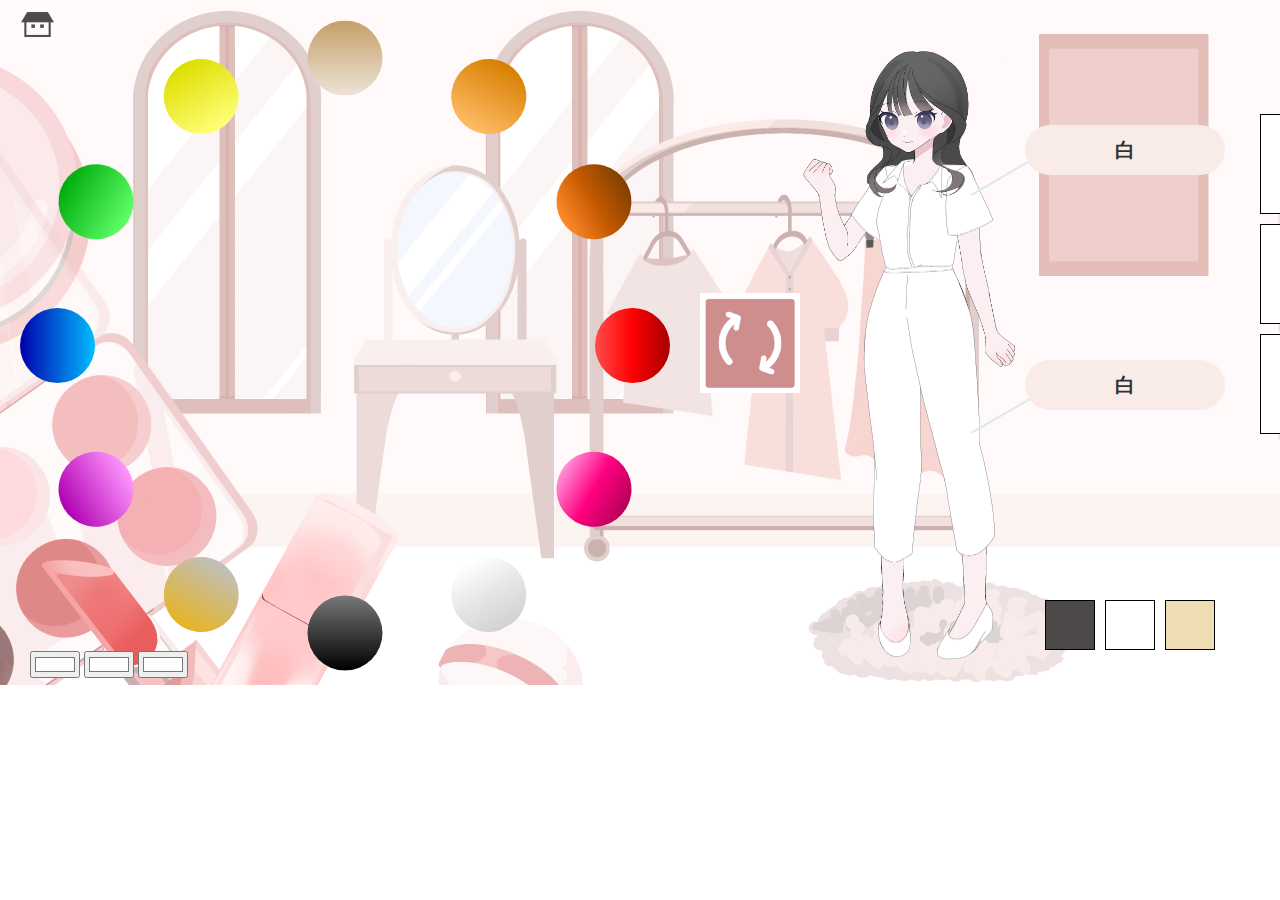
<file: casual.html>
<!DOCTYPE html>
<html lang="ja">
<head>
    <meta charset="UTF-8">
    <meta name="viewport" content="width=1500">
    <title>Fashion App</title>
    <link rel="stylesheet" href="./docs/css/style.css">
</head>
    <body>
        <div class="wrapper">
            <div class="container">
                <!-- パレット部分 -->
                <div class="circle-container">
                    <div class="hue-circle">
                        <div class="hue-dot red"><button class="color-1 color-circle"></button></div><!--赤-->
                        <div class="hue-dot brown"><button class="color-2 color-circle"></button></div><!--茶-->
                        <div class="hue-dot orange"><button class="color-3 color-circle"></button></div><!--オレンジ-->
                        <div class="hue-dot beige"><button class="color-4 color-circle"></button></div><!--ベージュ-->
                        <div class="hue-dot yellow"><button class="color-5 color-circle"></button></div><!--黄-->
                        <div class="hue-dot green"><button class="color-6 color-circle"></button></div><!--緑-->
                        <div class="hue-dot blue"><button class="color-7 color-circle"></button></div><!--青-->
                        <div class="hue-dot purple"><button class="color-8 color-circle"></button></div><!--紫-->
                        <div class="hue-dot other"><button class="color-9 color-circle"></button></div><!--その他-->
                        <div class="hue-dot black"><button class="color-10 color-circle"></button></div><!--黒-->
                        <div class="hue-dot white"><button class="color-11 color-circle"></button></div><!--白-->
                        <div class="hue-dot pink"><button class="color-12 color-circle"></button></div><!--ピンク-->
                    </div>
                </div>
                <div class="word-circle"><div class="word-content"></div></div>

                <div id="color-name"><div class="select-color-name"></div></div>
                <div class="color-select">
                    <div class="colors">
                        <button id="select-color1" class="select-color"></button>
                        <button id="select-color2" class="select-color"></button>
                        <button id="select-color3" class="select-color"></button>
                        <button id="select-color4" class="select-color"></button>
                        <button id="select-color5" class="select-color"></button>
                        <button id="select-color6" class="select-color"></button>
                    </div>
                </div>

                <img src="./docs/img/yajirusi.png" alt="yajirusi" class="yajirusi">

                <!-- 右側パレット -->

                <div class="matching-color-palette">
                    <button id="matching-color1" class="matching-colors"></button>
                    <button id="matching-color2" class="matching-colors"></button>
                    <button id="matching-color3" class="matching-colors"></button>
                    <button id="matching-color4" class="matching-colors"></button>
                    <button id="matching-color5" class="matching-colors"></button>
                    <button id="matching-color6" class="matching-colors"></button>
                </div>

                <!-- 女の子 -->

                <div id="girl">

                    <!-- カラーピッカー -->
                    
                    <div class="color-picker-content">
                        <input type="color" id="colorPicker" value="#ffffff">
                        <input type="color" id="colorPicker2" value="#ffffff">
                        <input type="color" id="colorPicker3" value="#ffffff">
                    </div>

                    <!-- からだ -->

                    <img src="./docs/img/girl.png" alt="girl" class="girl-parts">

                    <!-- シャツ -->

                    <svg class="girl-parts" version="1.0" xmlns="http://www.w3.org/2000/svg"
                        width="1500.000000pt" height="2669.000000pt" viewBox="0 0 1500.000000 2669.000000"
                        preserveAspectRatio="xMidYMid meet">

                        <g id="shirt" transform="translate(0.000000,2669.000000) scale(0.100000,-0.100000)"
                        fill="#FFFFFF" stroke="none">
                        <path d="M7410 21519 c-104 -9 -284 -45 -326 -65 -17 -8 -70 -55 -118 -104
                        l-87 -90 -117 0 c-151 0 -327 -17 -361 -34 -85 -44 -296 -288 -349 -404 -21
                        -46 -23 -62 -17 -110 10 -80 37 -126 124 -212 128 -127 226 -162 389 -140 53
                        7 112 19 131 26 47 20 117 79 148 125 14 22 28 37 30 35 12 -12 -23 -151 -49
                        -196 -93 -162 -418 -250 -631 -170 -32 12 -61 19 -64 16 -9 -9 47 -84 86 -115
                        48 -38 89 -58 134 -66 39 -8 61 -25 30 -25 -10 0 -71 7 -136 14 -143 17 -206
                        44 -271 117 -48 53 -125 176 -153 246 -10 23 -21 42 -25 40 -4 -1 -61 -83
                        -127 -182 -67 -99 -153 -220 -192 -270 -93 -118 -202 -282 -246 -370 -36 -71
                        -88 -162 -130 -226 -32 -49 -29 -77 12 -123 19 -22 35 -44 35 -49 0 -28 175
                        -232 354 -415 179 -182 227 -219 642 -487 l71 -46 17 -112 c27 -171 81 -424
                        136 -643 27 -109 50 -208 50 -220 0 -34 53 -89 113 -118 83 -40 172 -50 302
                        -32 60 8 189 17 285 21 290 9 470 30 555 62 34 13 119 15 603 14 754 -1 829 9
                        866 112 22 63 32 116 81 432 85 541 80 497 61 589 -10 45 -19 88 -22 97 -4 14
                        8 19 63 29 145 25 300 75 603 196 336 135 500 212 645 304 49 31 109 67 133
                        79 25 13 41 27 39 34 -3 7 -25 59 -50 117 -25 58 -70 164 -100 235 -58 137
                        -167 373 -294 634 -41 86 -100 212 -130 281 -31 69 -68 150 -83 180 -15 30
                        -56 120 -90 200 -89 208 -165 355 -223 434 -43 58 -61 74 -117 100 l-65 31
                        -437 3 c-300 2 -438 0 -438 -7 0 -6 28 -25 63 -42 34 -17 73 -39 87 -49 34
                        -23 183 -85 250 -104 30 -8 96 -27 145 -40 50 -14 128 -45 175 -68 74 -38 89
                        -50 126 -105 52 -76 61 -129 40 -231 -24 -117 -76 -202 -191 -317 -55 -55
                        -129 -121 -165 -146 -111 -78 -289 -137 -375 -126 -62 9 -147 43 -212 86 -53
                        35 -66 39 -143 44 -100 7 -232 46 -275 81 -39 33 -21 33 82 4 157 -45 375 -25
                        531 49 74 35 163 127 204 211 32 64 33 71 33 182 -1 153 -10 176 -109 276 -75
                        76 -92 87 -235 158 -85 42 -158 76 -163 76 -4 0 -8 -10 -8 -23 0 -43 -81 -191
                        -154 -282 -40 -49 -84 -106 -97 -127 -14 -20 -70 -83 -125 -141 l-101 -106
                        -99 -29 c-54 -16 -120 -32 -145 -36 -60 -9 -109 -50 -158 -134 -22 -37 -71
                        -105 -110 -152 -39 -47 -80 -102 -91 -122 -11 -21 -24 -38 -29 -38 -4 0 -21
                        30 -37 68 -15 37 -58 126 -94 197 -76 150 -124 281 -139 380 -19 124 -31 286
                        -31 426 l0 136 94 7 c51 3 115 13 143 21 121 36 185 127 159 228 -7 30 1 29
                        -136 16z"/>
                        <path d="M8260 21476 c0 -14 4 -27 9 -30 4 -3 11 -18 14 -34 6 -27 84 -119 93
                        -109 3 3 -9 25 -27 50 -17 25 -37 67 -44 94 -14 53 -45 74 -45 29z"/>
                        <path d="M9300 20369 c-93 -50 -534 -179 -613 -179 -45 0 -28 -21 46 -58 78
                        -39 152 -50 228 -32 82 18 209 83 268 136 54 49 115 128 109 144 -2 4 -19 0
                        -38 -11z"/>
                        </g>
                    </svg>


                    <!-- スカート -->

                    <svg class="girl-parts" version="1.0" xmlns="http://www.w3.org/2000/svg"
                    width="1500.000000pt" height="2669.000000pt" viewBox="0 0 1500.000000 2669.000000"
                    preserveAspectRatio="xMidYMid meet">

                    <g id="skirt" transform="translate(0.000000,2669.000000) scale(0.100000,-0.100000)"
                    fill="#FFFFFF" stroke="none">
                        <path d="M8965 17255 c-63 -9 -260 -13 -667 -13 -378 0 -583 -4 -596 -11 -56
                        -30 -286 -57 -572 -66 -96 -4 -225 -13 -287 -21 -154 -21 -255 -6 -346 53 -21
                        14 -31 15 -45 7 -81 -52 -492 -1108 -653 -1678 -91 -324 -170 -752 -184 -1003
                        -3 -45 -12 -151 -20 -235 -8 -84 -19 -284 -26 -444 -17 -413 2 -754 72 -1334
                        11 -91 47 -401 79 -690 33 -289 67 -572 75 -630 8 -58 26 -193 39 -300 14
                        -107 36 -279 50 -382 27 -193 93 -781 105 -923 4 -44 3 -100 0 -125 -25 -158
                        -54 -2130 -38 -2550 6 -157 12 -418 13 -580 l2 -295 37 -61 c93 -156 270 -359
                        382 -439 136 -97 301 -153 419 -142 83 8 171 43 350 139 115 61 296 169 323
                        192 4 3 23 186 48 476 14 157 39 393 55 525 16 132 45 400 65 595 35 349 49
                        465 119 945 19 132 42 314 51 405 8 91 21 201 28 245 16 104 15 788 -1 980
                        -25 295 -32 694 -29 1558 2 488 6 889 9 892 2 2 21 -73 42 -168 56 -253 144
                        -596 336 -1307 94 -349 207 -777 250 -951 44 -173 107 -414 141 -535 172 -611
                        246 -932 300 -1299 38 -263 153 -944 215 -1280 20 -104 64 -360 99 -567 l63
                        -377 36 -32 c65 -57 83 -69 158 -104 227 -108 528 -77 755 76 164 111 363 320
                        508 534 l67 100 -6 185 c-10 322 -60 822 -121 1206 -25 160 -116 694 -134 789
                        -42 216 -177 849 -197 925 -15 52 -53 200 -85 329 l-59 235 0 225 c0 268 -14
                        687 -35 1081 -8 157 -24 467 -35 690 -11 223 -29 527 -40 675 -11 149 -29 389
                        -40 535 -10 146 -22 319 -25 385 -15 298 -62 815 -100 1095 -66 484 -110 634
                        -420 1440 -47 124 -113 297 -147 385 -33 88 -90 218 -125 290 -68 136 -103
                        220 -103 246 0 8 -7 39 -15 67 -12 38 -20 52 -33 51 -9 -1 -57 -7 -107 -14z"/>
                        </g>
                    </svg>

                    <!-- 靴 -->

                    <svg class="girl-parts" version="1.0" xmlns="http://www.w3.org/2000/svg"
                        width="1500.000000pt" height="2669.000000pt" viewBox="0 0 1500.000000 2669.000000"
                        preserveAspectRatio="xMidYMid meet">

                        <g id="shoes" transform="translate(0.000000,2669.000000) scale(0.100000,-0.100000)"
                        fill="#FFFFFF" stroke="none">
                            <path d="M10449 3698 c-20 -41 -54 -101 -193 -341 -68 -119 -115 -202 -214
                            -384 -96 -175 -218 -352 -300 -436 -77 -79 -221 -172 -305 -199 -119 -37 -294
                            -20 -395 38 -66 39 -85 85 -81 203 3 70 1 96 -8 96 -25 0 -254 -354 -368 -569
                            -72 -136 -95 -208 -95 -298 0 -142 27 -183 165 -250 105 -50 171 -58 410 -46
                            276 13 484 51 604 113 156 79 314 240 414 422 l61 112 43 -6 c29 -4 43 -2 43
                            6 0 6 6 11 13 11 7 0 69 61 137 137 69 75 164 179 213 231 48 51 89 103 92
                            115 16 79 30 291 30 457 0 161 -3 206 -18 255 -33 108 -185 375 -214 375 -7 0
                            -22 -19 -34 -42z"/>
                            <path d="M6162 2941 c-22 -13 -38 -330 -24 -455 19 -174 90 -383 178 -523 92
                            -148 246 -282 380 -333 203 -76 486 5 612 174 81 110 107 192 118 381 11 179
                            -26 655 -53 677 -16 13 -16 14 -47 -147 -45 -235 -148 -394 -307 -476 -78 -40
                            -142 -50 -234 -38 -144 19 -292 121 -389 269 -54 82 -168 323 -191 405 -20 69
                            -25 77 -43 66z"/>
                        </g>
                        </svg>

                    <!-- アウトライン -->
                    <img src="./docs/img/casual/shirts-outline.png" alt="shirt-outline" class="girl-parts">
                    <img src="./docs/img/casual/bottoms-outline.png" alt="skirt-outline" class="girl-parts">
                    <img src="./docs/img/casual/shoes-outline.png" alt="shoes-outline" class="girl-parts">

                </div>

                <!-- 右下のロゴ -->
                <div id="logos">

                    <!-- シャツのロゴ -->
                    <img src="./docs/img/shirts-logo-selected.png" alt="shirts-logo" id="shirts-logo" class="logos-parts" onclick="clickShirtsLogo()">

                    <!-- ボトムスのロゴ -->
                    <img src="./docs/img/bottoms-logo.png" alt="bottoms-logo" id="bottoms-logo" class="logos-parts" onclick="clickBottomsLogo()">
                    
                </div>

                <!-- 靴の色パレット -->
                <div class="shoes-color-palette">
                    <button id="shoes-color1" class="shoes-colors" data-color="#4C4948"></button>
                    <button id="shoes-color2" class="shoes-colors" data-color="#ffffff"></button>
                    <button id="shoes-color3" class="shoes-colors" data-color="#EEDCB3"></button>
                </div>

                <!-- チェンジボタン -->
                <button class="change-button" onclick="changeColor()">
                    <img src="./docs/img/change.png" alt="change" class="change">
                </button>

                <!-- 現在の色 -->
                <div id="current-shirts" class="current"></div>
                <div id="current-skirts" class="current"></div>
                <div id="current-shirts-name-content" class="current-color-name-content"><p class="current-color-name" id="current-shirts-name"></p></div>
                <div id="current-skirts-name-content" class="current-color-name-content"><p class="current-color-name" id="current-skirts-name"></p></div>

                <!-- ホームに戻る画像 -->
                <button class="home-button" onclick="location.href='./index.html'">
                    <img src="./docs/img/home.png" alt="home" class="home">
                </button>

                <div id="center-container">
                    <div id="sparkle-button">　　　　　　　　　</div>
                </div>
                <div id="center-container2">
                    <div id="sparkle-button2">　　　　　　　　　</div>
                </div>

                <div id="sparkle-container"></div>
                <div id="sparkle-container2"></div>

                <audio src="./docs/audio/fashion_main.wav" autoplay loop id="bgm"></audio>

                <div class="audio-button">
                    <img src="./docs/img/play.png" alt="play-button" id="play-button" onclick="bgmPlayOrPause()"></img>
                </div>
            </div>
        </div>

        <script src="./docs/js/script.js"></script>
    </body>
</html>
</file>
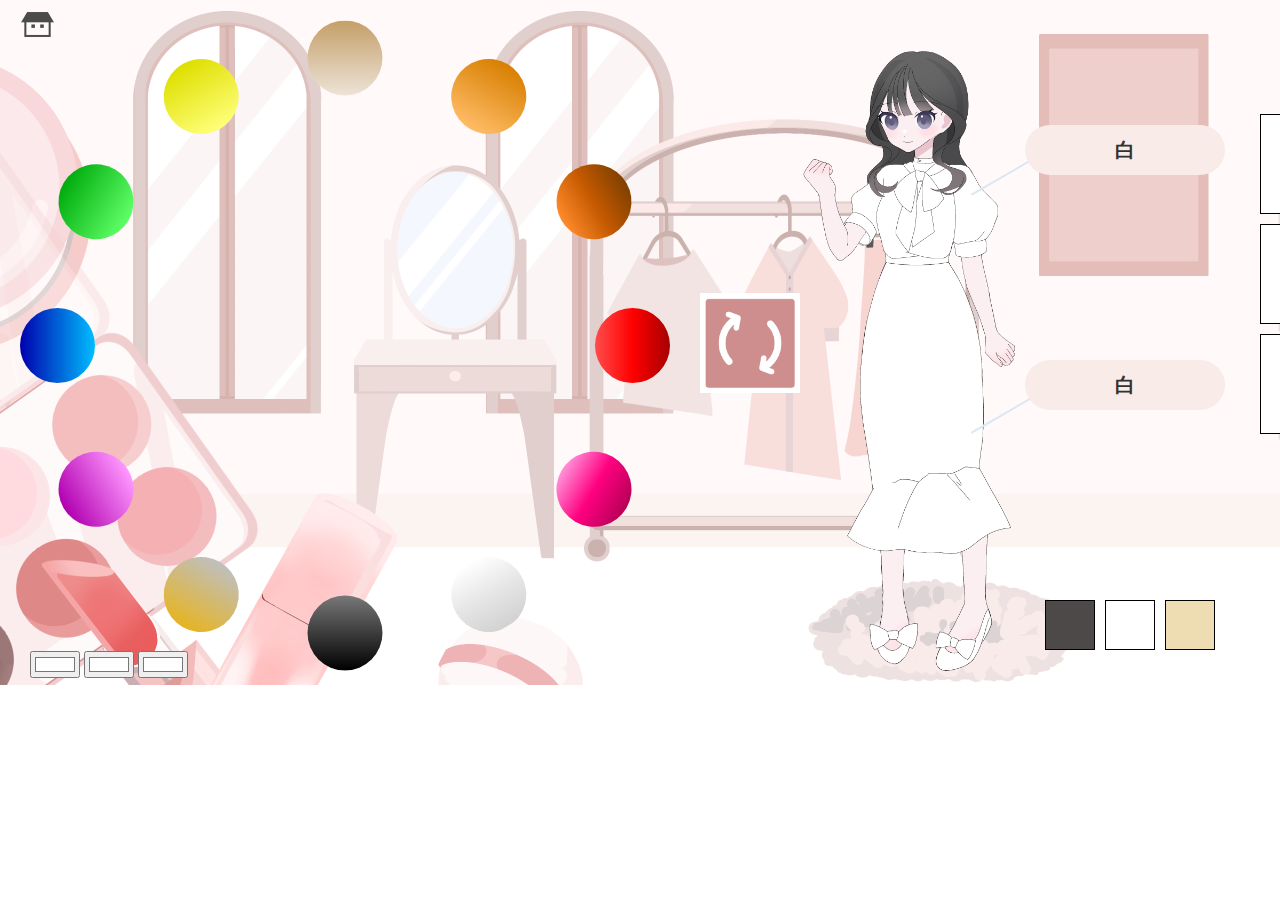
<file: fweminine.html>
<!DOCTYPE html>
<html lang="ja">
<head>
    <meta charset="UTF-8">
    <meta name="viewport" content="width=1500">
    <title>Fashion App</title>
    <link rel="stylesheet" href="./docs/css/style.css">
    
</head>
    <body>
        <div class="wrapper">
            <div class="container">
                <!-- パレット部分 -->
                <div class="circle-container">
                    <div class="hue-circle">
                        <div class="hue-dot red"><button class="color-1 color-circle"></button></div><!--赤-->
                        <div class="hue-dot brown"><button class="color-2 color-circle"></button></div><!--茶-->
                        <div class="hue-dot orange"><button class="color-3 color-circle"></button></div><!--オレンジ-->
                        <div class="hue-dot beige"><button class="color-4 color-circle"></button></div><!--ベージュ-->
                        <div class="hue-dot yellow"><button class="color-5 color-circle"></button></div><!--黄-->
                        <div class="hue-dot green"><button class="color-6 color-circle"></button></div><!--緑-->
                        <div class="hue-dot blue"><button class="color-7 color-circle"></button></div><!--青-->
                        <div class="hue-dot purple"><button class="color-8 color-circle"></button></div><!--紫-->
                        <div class="hue-dot other"><button class="color-9 color-circle"></button></div><!--その他-->
                        <div class="hue-dot black"><button class="color-10 color-circle"></button></div><!--黒-->
                        <div class="hue-dot white"><button class="color-11 color-circle"></button></div><!--白-->
                        <div class="hue-dot pink"><button class="color-12 color-circle"></button></div><!--ピンク-->
                    </div>
                </div>
                <div class="word-circle"><div class="word-content"></div></div>

                <div id="color-name"><div class="select-color-name"></div></div>
                <div class="color-select">
                    <div class="colors">
                        <button id="select-color1" class="select-color"></button>
                        <button id="select-color2" class="select-color"></button>
                        <button id="select-color3" class="select-color"></button>
                        <button id="select-color4" class="select-color"></button>
                        <button id="select-color5" class="select-color"></button>
                        <button id="select-color6" class="select-color"></button>
                    </div>
                </div>

                <img src="./docs/img/yajirusi.png" alt="yajirusi" class="yajirusi">

                <!-- 右側パレット -->

                <div class="matching-color-palette">
                    <button id="matching-color1" class="matching-colors"></button>
                    <button id="matching-color2" class="matching-colors"></button>
                    <button id="matching-color3" class="matching-colors"></button>
                    <button id="matching-color4" class="matching-colors"></button>
                    <button id="matching-color5" class="matching-colors"></button>
                    <button id="matching-color6" class="matching-colors"></button>
                </div>

                <!-- 女の子 -->

                <div id="girl">

                    <!-- カラーピッカー -->
                    
                    <div class="color-picker-content">
                        <input type="color" id="colorPicker" value="#ffffff">
                        <input type="color" id="colorPicker2" value="#ffffff">
                        <input type="color" id="colorPicker3" value="#ffffff">
                    </div>

                    <!-- からだ -->

                    <img src="./docs/img/girl.png" alt="girl" class="girl-parts">

                    <!-- シャツ -->

                    <svg class="girl-parts" version="1.0" xmlns="http://www.w3.org/2000/svg"
                    width="1406.000000pt" height="2500.000000pt" viewBox="0 0 1406.000000 2500.000000"
                    preserveAspectRatio="xMidYMid meet">
                
                        <g id="shirt" transform="translate(0.000000,2500.000000) scale(0.100000,-0.100000)"
                        fill="#FFFFFF" stroke="none">
                            <path d="M7093 20248 c-4 -7 -8 -42 -8 -79 -1 -57 -5 -69 -30 -97 -27 -30 -30
                            -31 -84 -25 -50 5 -64 2 -118 -26 -46 -22 -70 -29 -92 -25 -24 5 -35 1 -56
                            -20 l-27 -27 -181 6 c-164 6 -259 1 -387 -21 -67 -11 -226 -107 -254 -154 -5
                            -8 -30 -36 -55 -62 -117 -119 -127 -141 -111 -245 10 -70 19 -94 51 -143 46
                            -69 98 -117 148 -137 20 -8 56 -24 81 -36 55 -26 207 -36 264 -17 47 15 171
                            113 221 174 21 26 40 45 42 42 9 -9 -70 -271 -84 -281 -8 -5 -45 -33 -81 -61
                            -37 -28 -89 -63 -117 -76 -134 -68 -308 -63 -441 11 l-59 33 84 -85 c71 -72
                            91 -87 135 -98 41 -12 52 -19 54 -38 l4 -24 -86 7 c-127 10 -176 28 -250 92
                            -123 104 -227 267 -243 381 l-6 42 -83 -64 c-46 -35 -96 -71 -112 -79 -16 -8
                            -53 -36 -83 -61 -29 -25 -98 -72 -154 -104 -109 -64 -175 -127 -206 -197 -21
                            -47 -20 -106 11 -453 6 -63 7 -124 4 -135 -4 -12 -38 -54 -75 -95 -38 -40 -69
                            -77 -69 -81 0 -8 -14 -26 -83 -103 -21 -23 -54 -70 -73 -104 -30 -52 -33 -65
                            -24 -83 11 -20 14 -18 50 33 22 30 45 57 52 59 22 8 75 1 192 -25 61 -14 137
                            -31 169 -38 46 -10 62 -19 83 -46 18 -24 36 -35 64 -39 21 -4 41 -12 44 -20 3
                            -7 19 -20 36 -29 32 -17 87 -73 129 -132 l24 -33 -20 -28 c-109 -148 -263
                            -384 -263 -403 0 -18 102 -60 189 -78 117 -25 236 42 286 161 8 20 20 40 26
                            44 6 3 26 39 44 78 18 39 46 88 63 109 17 21 32 43 34 48 2 6 16 5 36 -2 18
                            -6 48 -9 66 -6 l33 5 22 -81 c12 -45 25 -100 29 -122 5 -22 13 -49 19 -60 5
                            -11 16 -49 22 -85 31 -163 53 -232 105 -336 21 -43 27 -73 36 -195 6 -79 15
                            -154 21 -167 10 -25 92 -67 114 -58 7 2 57 -2 109 -10 217 -32 413 -44 736
                            -44 179 0 348 0 375 1 28 1 82 -2 120 -6 105 -11 544 22 689 51 65 13 129 24
                            141 24 41 0 49 25 61 185 10 130 16 159 38 201 24 47 87 269 101 361 4 23 13
                            44 20 47 18 7 22 0 30 -49 3 -22 10 -56 15 -75 9 -36 28 -135 56 -298 19 -106
                            26 -114 124 -127 30 -4 66 -12 79 -16 33 -13 360 -12 448 0 114 17 331 86 372
                            119 20 16 48 32 63 35 15 4 36 22 49 43 20 33 21 42 14 127 -5 51 -9 120 -10
                            155 -1 34 -5 65 -8 69 -4 3 -7 32 -7 64 0 55 2 61 43 101 46 47 150 217 198
                            324 17 38 36 83 44 99 7 17 17 44 21 60 4 17 25 71 46 120 97 220 122 351 99
                            505 -21 139 -33 155 -321 437 -183 179 -306 316 -362 403 -38 59 -188 318
                            -188 324 0 9 -134 234 -164 275 -49 66 -131 141 -155 141 -11 0 -46 11 -77 25
                            -56 25 -61 25 -320 25 -244 0 -268 2 -321 21 -32 12 -67 30 -79 40 -21 19 -44
                            25 -44 12 1 -13 86 -72 163 -113 40 -21 109 -48 155 -60 120 -30 361 -117 404
                            -145 106 -70 157 -236 115 -376 -25 -82 -175 -264 -292 -353 -161 -123 -263
                            -167 -375 -161 -40 2 -86 7 -104 11 -43 9 -146 61 -176 88 -19 18 -41 25 -90
                            29 -108 10 -324 106 -297 133 4 4 21 0 37 -9 113 -67 305 -62 503 15 93 36
                            119 56 193 155 60 79 84 144 84 229 0 44 -28 136 -57 185 -27 45 -142 133
                            -236 180 -45 23 -93 49 -107 59 -14 10 -42 23 -64 28 -56 16 -168 86 -206 128
                            -34 40 -69 108 -70 136 0 23 -13 25 -84 17 -108 -13 -416 -22 -416 -13 0 5
                            -19 10 -42 11 -79 2 -118 14 -118 34 0 23 -16 33 -27 17z"/>
                            <path d="M8722 19098 c-110 -62 -409 -158 -494 -158 -15 0 -29 -4 -32 -9 -10
                            -16 74 -42 153 -48 114 -8 216 26 319 106 35 28 129 142 115 140 -4 -1 -32
                            -15 -61 -31z"/>
                        </g>
                    </svg> 

                    <!-- スカート -->

                    <svg class="girl-parts" version="1.0" xmlns="http://www.w3.org/2000/svg"
                        width="1406.000000pt" height="2500.000000pt" viewBox="0 0 1406.000000 2500.000000"
                        preserveAspectRatio="xMidYMid meet">

                        <g id="skirt" transform="translate(0.000000,2500.000000) scale(0.100000,-0.100000)"
                        fill="#FFFFFF" stroke="none">
                            <path d="M6015 16620 c-3 -6 -4 -19 0 -29 3 -11 7 -79 9 -153 4 -119 1 -141
                            -21 -213 -14 -44 -38 -109 -53 -145 -16 -36 -32 -78 -36 -95 -14 -61 -76 -211
                            -95 -231 -47 -50 -223 -567 -278 -817 -21 -95 -112 -419 -146 -522 -47 -143
                            -177 -841 -175 -945 1 -71 -13 -191 -25 -210 -5 -8 -8 -28 -7 -45 1 -17 -4
                            -67 -13 -111 -8 -43 -15 -102 -15 -131 0 -28 -4 -54 -9 -57 -11 -7 -28 -138
                            -30 -231 -1 -38 -6 -99 -11 -135 -5 -36 -10 -115 -10 -175 0 -66 -4 -115 -11
                            -122 -14 -14 -32 -654 -24 -848 8 -215 26 -448 35 -470 5 -11 14 -92 21 -180
                            14 -193 16 -209 28 -305 6 -41 15 -111 21 -155 16 -127 38 -266 49 -315 16
                            -71 48 -261 72 -430 12 -85 39 -264 60 -396 22 -133 41 -273 43 -310 2 -38 11
                            -94 19 -124 8 -30 18 -89 22 -130 4 -41 17 -131 30 -200 12 -69 28 -186 35
                            -260 7 -74 18 -177 25 -227 14 -99 6 -144 -34 -202 -10 -14 -51 -89 -91 -166
                            -70 -135 -106 -199 -250 -445 -37 -63 -86 -151 -109 -196 -22 -45 -47 -87 -56
                            -94 -8 -7 -15 -20 -15 -29 0 -9 -30 -66 -66 -126 -36 -61 -76 -133 -89 -162
                            -13 -29 -37 -72 -52 -95 -16 -24 -38 -65 -48 -93 -10 -27 -36 -78 -57 -113
                            -21 -34 -38 -67 -38 -72 0 -5 -9 -24 -19 -41 l-20 -32 77 -57 c42 -32 88 -70
                            102 -85 14 -15 55 -47 92 -71 81 -52 328 -177 416 -210 69 -27 400 -107 502
                            -123 122 -19 384 -18 515 2 66 10 181 21 255 24 119 5 150 2 260 -20 69 -14
                            154 -29 190 -32 36 -4 112 -16 170 -27 79 -15 137 -19 235 -17 318 7 687 -11
                            915 -46 169 -26 402 3 555 68 185 80 291 130 310 147 11 10 43 36 72 57 28 21
                            84 65 125 99 41 33 87 69 104 80 16 10 63 46 105 80 42 34 123 87 180 119 57
                            32 127 72 154 91 136 89 444 182 695 210 30 4 61 11 68 16 18 15 15 51 -9 105
                            -38 86 -47 107 -58 150 -6 23 -16 45 -21 48 -9 5 -48 84 -128 255 -21 47 -63
                            128 -92 180 -29 52 -63 115 -76 140 -13 25 -37 68 -54 95 -17 28 -42 75 -56
                            105 -14 30 -36 69 -48 85 -13 17 -38 59 -56 95 -18 36 -41 76 -50 90 -31 43
                            -189 320 -196 343 -4 12 -18 40 -32 62 -14 22 -36 62 -49 90 -24 50 -58 107
                            -124 206 -20 30 -49 90 -66 134 -29 78 -30 83 -22 185 4 58 15 148 23 200 9
                            52 16 113 16 135 1 22 8 76 16 120 8 44 17 107 20 140 2 33 11 89 18 125 20
                            93 34 217 41 355 8 185 20 579 20 685 0 224 -16 908 -25 1055 -5 88 -14 250
                            -20 360 -6 110 -15 235 -21 278 -7 57 -7 103 2 170 9 73 9 104 -1 147 -7 30
                            -16 107 -20 170 -9 129 -45 450 -61 550 -45 271 -212 981 -275 1165 -25 72
                            -66 195 -93 275 -105 316 -167 466 -375 902 -70 148 -189 359 -268 475 -26 40
                            -71 112 -99 160 l-52 88 1 125 c0 69 5 144 10 168 5 23 8 42 6 42 -1 0 -25
                            -21 -51 -48 -78 -77 -100 -89 -193 -101 -103 -13 -204 -13 -410 -1 -129 8
                            -177 15 -285 45 -148 41 -138 41 -435 2 -107 -14 -287 -30 -400 -37 -113 -6
                            -222 -16 -242 -22 -50 -15 -140 4 -191 39 -21 15 -70 56 -107 90 -39 36 -71
                            59 -75 53z"/>
                        </g>
                    </svg>

                    <!-- 靴 -->

                    <svg class="girl-parts" version="1.0" xmlns="http://www.w3.org/2000/svg"
                        width="1406.000000pt" height="2500.000000pt" viewBox="0 0 1406.000000 2500.000000"
                        preserveAspectRatio="xMidYMid meet">

                        <g id="shoes" transform="translate(0.000000,2500.000000) scale(0.100000,-0.100000)"
                        fill="#FFFFFF" stroke="none">
                            <path d="M9837 3262 c-34 -38 -141 -284 -172 -397 -53 -191 -87 -306 -101
                            -345 -39 -105 -144 -310 -198 -387 -1 -1 -26 4 -56 12 -40 10 -100 13 -215 10
                            -88 -2 -178 -4 -199 -4 -22 0 -42 -4 -45 -9 -3 -5 -28 -16 -54 -25 -45 -15
                            -48 -15 -54 1 -11 33 -46 62 -82 68 -20 4 -49 17 -64 30 -17 15 -42 24 -62 24
                            -18 0 -38 6 -44 14 -6 8 -26 20 -44 27 -18 7 -48 27 -68 43 -79 66 -280 130
                            -323 102 -29 -19 -115 -284 -123 -379 -3 -43 -10 -80 -15 -83 -10 -7 -10 -95
                            0 -112 9 -13 77 -12 140 3 l33 8 -51 -103 c-27 -57 -50 -111 -50 -121 0 -9 -7
                            -30 -15 -46 -8 -15 -24 -61 -36 -101 -18 -60 -21 -88 -16 -162 3 -52 13 -104
                            23 -125 21 -45 130 -157 174 -180 50 -26 286 -33 362 -11 31 9 68 16 83 16 38
                            0 197 46 290 84 44 19 97 39 118 46 21 6 57 26 80 43 23 18 62 45 86 61 63 41
                            208 183 223 220 15 36 59 111 105 178 18 25 39 70 47 100 24 92 91 230 151
                            313 31 44 64 96 73 115 27 62 65 135 78 150 23 27 132 263 144 313 7 26 16 47
                            20 47 26 0 16 263 -10 295 -6 7 -17 39 -26 71 -8 33 -19 63 -25 69 -5 5 -9 28
                            -9 51 0 27 -7 51 -21 68 -24 31 -31 32 -52 8z m-1319 -1375 c10 -10 39 -24 63
                            -32 33 -12 52 -27 76 -63 18 -26 44 -60 58 -76 30 -35 31 -42 8 -54 -62 -32
                            -222 -18 -314 28 -72 37 -159 144 -147 182 6 17 117 37 185 34 32 -2 60 -9 71
                            -19z"/>
                            <path d="M7050 2740 c-92 -7 -91 -7 -198 -56 -103 -48 -197 -111 -271 -183
                            -56 -55 -65 -60 -80 -48 -9 8 -33 22 -54 32 -36 17 -45 17 -169 2 -75 -10
                            -141 -23 -155 -32 -28 -19 -46 -11 -111 46 -24 21 -56 41 -72 44 -16 4 -39 14
                            -52 24 -61 48 -286 141 -359 149 -26 2 -56 -1 -69 -8 -22 -12 -23 -13 -17
                            -169 11 -321 39 -516 87 -620 17 -35 30 -69 30 -75 0 -16 52 -66 68 -66 7 0
                            31 9 53 21 23 11 42 19 43 17 1 -2 12 -35 25 -74 26 -82 100 -208 157 -267 55
                            -57 162 -141 209 -165 125 -63 315 -83 383 -42 30 18 133 118 224 218 20 22
                            41 42 46 43 8 4 23 28 83 142 9 16 26 69 39 117 l24 86 48 -23 c26 -13 54 -23
                            62 -23 23 0 93 117 107 180 4 19 22 91 39 160 25 102 32 157 39 295 4 94 5
                            195 2 225 -6 55 -6 55 -41 56 -19 1 -73 -2 -120 -6z m-590 -638 c33 -26 82
                            -59 110 -72 53 -27 65 -55 34 -81 -8 -7 -24 -29 -34 -50 -14 -26 -37 -47 -77
                            -70 -122 -68 -123 -68 -223 -70 -98 -2 -93 -3 -189 51 -34 20 -131 114 -131
                            128 0 6 33 36 74 66 40 31 86 72 101 92 36 48 53 53 173 53 l103 1 59 -48z"/>
                        </g>
                        </svg>

                    <!-- アウトライン -->
                    <img src="./docs/img/fweminine/shirt-outline.png" alt="shirt-outline" class="girl-parts">
                    <img src="./docs/img/fweminine/skirt-outline.png" alt="skirt-outline" class="girl-parts">
                    <img src="./docs/img/fweminine/shoes-outline.png" alt="shoes-outline" class="girl-parts">

                </div>

                <!-- 右下のロゴ -->
                <div id="logos">
                    <!-- シャツのロゴ -->
                    <img src="./docs/img/shirts-logo-selected.png" alt="shirts-logo" id="shirts-logo" class="logos-parts" onclick="clickShirtsLogo()">
                    <!-- ボトムスのロゴ -->
                    <img src="./docs/img/bottoms-logo.png" alt="bottoms-logo" id="bottoms-logo" class="logos-parts" onclick="clickBottomsLogo()"> 
                </div>

                <!-- 靴の色パレット -->
                <div class="shoes-color-palette">
                    <button id="shoes-color1" class="shoes-colors" data-color="#4C4948"></button>
                    <button id="shoes-color2" class="shoes-colors" data-color="#ffffff"></button>
                    <button id="shoes-color3" class="shoes-colors" data-color="#EEDCB3"></button>
                </div>

                <!-- チェンジボタン -->
                <button class="change-button" onclick="changeColor()">
                    <img src="./docs/img/change.png" alt="change" class="change">
                </button>

                <!-- 現在の色 -->
                <div id="current-shirts" class="current"></div>
                <div id="current-skirts" class="current"></div>
                <div id="current-shirts-name-content" class="current-color-name-content"><p class="current-color-name" id="current-shirts-name"></p></div>
                <div id="current-skirts-name-content" class="current-color-name-content"><p class="current-color-name" id="current-skirts-name"></p></div>

                <!-- ホームに戻る画像 -->
                <button class="home-button" onclick="location.href='./index.html'">
                    <img src="./docs/img/home.png" alt="home" class="home">
                </button>

                <div id="center-container">
                    <div id="sparkle-button">　　　　　　　　　</div>
                </div>
                <div id="center-container2">
                    <div id="sparkle-button2">　　　　　　　　　</div>
                </div>

                <div id="sparkle-container"></div>
                <div id="sparkle-container2"></div>

                <audio src="./docs/audio/fashion_main.wav" autoplay loop id="bgm"></audio>

                <div class="audio-button">
                    <img src="./docs/img/play.png" alt="play-button" id="play-button" onclick="bgmPlayOrPause()"></img>
                </div>
            </div>
        </div>

        <script src="./docs/js/script.js"></script>
    </body>
</html>
</file>
<file: docs/css/style.css>
html, body {
    margin: 0;
    padding: 0;
    width: 100vw;
    height: 100vh;
}

.container {
    width: 1500px;
    height: 685px;
    background-color: lightgray;
    display: flex;
    justify-content: center;
    align-items: center;
    position: relative;
    background-image: url("../img/background.png");
    background-size: cover;
    background-position: center center;
}

.wrapper {
    width: 100vw;
    height: 100vh;
}

.circle-container {
    position: absolute;
    height: 650px;
    width: 650px;
    border-radius: 999px;
    top: 20px;
    left: 20px;
    display: flex;
    animation: 200s linear infinite rotation;
    animation-play-state: running;
}

@keyframes rotation{
    0%{ transform:rotate(0);}
    100%{ transform:rotate(360deg); }
}

.hue-circle {
    /* それぞれの円のサイズ */
    height: 100px;
    width: 100px;
    position: relative;
    border-radius: 999px;
    top: 0px;
    right: 0px;
}

.hue-dot {
    height: 75%;
    width: 75%;
    top: 288px;
    left: 575px;
    transform-origin: -250px center;
    border-radius: 999px;
    position: absolute;
}

.red {transform: rotate(0deg);}
.brown {transform: rotate(-30deg);}
.orange {transform: rotate(-60deg);}
.beige {transform: rotate(-90deg);}
.yellow {transform: rotate(-120deg);}
.green {transform: rotate(-150deg);}
.blue {transform: rotate(-180deg);}
.purple {transform: rotate(-210deg);}
.other {transform: rotate(-240deg);}
.black {transform: rotate(-270deg);}
.white {transform: rotate(-300deg);}
.pink {transform: rotate(-330deg);}

.color-circle:hover {transform: scale(1.2);}

.color-circle {
    transition-duration: .4s; 
    border-radius: 50%;
    line-height: 0px;
    height: 100%;
    width: 100%;
    border-style: none;
    &:active{
        transform: scale(.95);
       }
}/*パレットのそれぞれの玉*/

.color-1 {background: linear-gradient(90deg, rgba(255, 76, 76, 1), rgba(255, 0, 0, 1) 50%, rgba(166, 0, 0, 1) 100%);}       /*赤*/
.color-2 {background: linear-gradient(90deg, rgba(255, 138, 42, 1), rgba(196, 89, 0, 1) 50%, rgba(127, 64, 0, 1) 100%);}      /*茶*/
.color-3 {background: linear-gradient(90deg, rgba(255, 188, 103, 1), rgba(215, 127, 0, 1) 100%, rgba(255, 165, 0, 1) 50%);}      /*オレンジ*/
.color-4 {background: linear-gradient(90deg, rgba(237, 227, 215, 1), rgba(196, 159, 104, 1) 100%, rgba(255, 217, 154, 1) 50%);}      /*ベージュ*/
.color-5 {background: linear-gradient(90deg, rgba(255, 255, 122, 1), rgba(222, 222, 0, 1) 100%, rgba(255, 255, 0, 1) 50%);}      /*黄*/
.color-6 {background: linear-gradient(90deg, rgba(96, 255, 104, 1), rgba(0, 171, 13, 1) 100%, rgba(0, 255, 77, 1) 50%);}                 /*緑*/
.color-7 {background: linear-gradient(90deg, rgba(0, 190, 255, 1), rgba(0, 0, 173, 1) 100%, rgba(0, 0, 255, 1) 50%);}     /*青*/
.color-8 {background: linear-gradient(90deg, rgba(255, 152, 255, 1), rgba(176, 0, 176, 1) 100%, rgba(255, 0, 255, 1) 50%);}     /*紫*/
.color-9 {background: linear-gradient(90deg, rgba(191, 191, 191, 1),rgba(230, 180, 34, 1));}                 /*その他*/
.color-10 {background: linear-gradient(90deg, rgba(120, 120, 120, 1), rgba(0, 0, 0, 1) 100%, rgba(45, 45, 45, 1) 50%);}                   /*黒*/
.color-11 {background: linear-gradient(90deg, rgba(255, 255, 255, 1), rgba(230, 230, 230, 1) 50%, rgba(210, 210, 210, 1) 98%, rgba(255, 255, 255, 1));}                   /*白*/
.color-12 {background: linear-gradient(90deg, rgba(255, 146, 217, 1), rgba(255, 0, 128, 1) 50%, rgba(183, 0, 87, 1));}    /*ピンク*/

@keyframes fadeDownAnime{
    from {
        opacity: 0;
        transform: translateY(-25px);
    }to{
        opacity: 1;
        transform: translateY(0);
    }
}

@keyframes fadeDownAnime-out{
    from {
        opacity: 1;
        transform: translateY(0px);
    }to{
      opacity: 0;
      transform: translateY(25px);
    }
}

@keyframes fadeout-ws{
    from {
        opacity: 1;
        transform: translateY(0px);
    }to{
        opacity: 0;
        transform: translateY(0px);
    }
}

.word-circle {
    position: absolute;
    border-radius: 50%;
    width: 400px;
    height:400px;
    top: 155px;
    left: 155px;
    transform: translate(-50%, -50%);
    text-align: center;
    line-height: 50px;
    display: none;
    opacity: 0;
    pointer-events: none;
}

.wordh1-white {
    font-size: 30px;
    font-weight: bold;
    color: antiquewhite;
    /* background-color: aqua; */
    margin: 0px;
}

.word-white {
    font-size: 15px;
    font-weight: bold;
    color: antiquewhite;
    /* background-color: pink; */
    margin: 0px;
    height: 25px;
}

.wordh1-black {
    font-size: 30px;
    font-weight: bold;
    color: rgb(45, 24, 0);
    margin: 0px;
}

.word-black {
    font-size: 15px;
    font-weight: bold;
    color: rgb(45, 24, 0);
    margin: 0px;
    height: 25px;
}

.word-content {
    height: 100px;
    position: absolute;
    left: 0;
    right: 0;
    top: 0;
    bottom: 0;
    margin: auto;
}

.yajirusi {
    height: 100px;
    width: 100px;
    position: absolute;
    top: 500px;
    left: 350px;
    opacity: 0;
    transform: rotate(180deg);
    transform: translate(-50%, -50%);
    transition-duration: .4s; 
    -webkit-user-drag: none;
    /* background-color: black; */
    &:hover {
        transform: translate(-50%, -50%) scale(1.1);
    }
    &:active {
        transform: translate(-50%, -50%) scale(.95);
       }
}

.select-banner {
    position: absolute;
    left: 50%;
    top: 130px;
    transform: translate(-50%, -50%);
    background-color: rgb(253, 213, 242);
    border-radius: 50%;
    width: 250px;
    height: 250px;
    margin: auto;
    display: flex;
    align-items: center;
    justify-content: center;
    font-size: 20px;
    font-weight: bold;
    color: rgb(57, 57, 57);
}

.select-banner span{
    display:inline-block;
    white-space:nowrap;
}

.color-select {
    position: absolute;
    width: 300px;
    height: 200px;
    background-color: rgb(50, 50, 50);
    left: 355px;
    top: 350px;
    border-radius: 30px;
    transform: translate(-50%, -50%);
    display: flex;
    opacity: 0;
}

@keyframes fadein{
    from {
        opacity: 0;
    }
    to {
        opacity: 1;
    }
}

@keyframes fadeout{
    from {
        opacity: 1;
    }
    to {
        opacity: 0;
    }
}

.select-color {
    position: absolute;
    background-color: white;
    width: 80px;
    height: 80px;
    border-radius: 50%;
    margin: 10px;
}

.select-color:hover {
    box-shadow: 0 3px 6px 0 rgba(0, 0, 0, 0.25);
    transform: translateY(-0.1875em);
}

.select-color:active {
    transform: translateY(0);
   }

#select-color1 {
    top: 0;
    left: 0;
}

#select-color2 {
    top: 0;
    left: 100px;
}

#select-color3 {
    top: 0;
    left: 200px;
}

#select-color4 {
    top: 100px;
    left: 0;
}

#select-color5 {
    top: 100px;
    left: 100px;
}

#select-color6 {
    top: 100px;
    left: 200px;
}

#color-name {
    position: absolute;
    top: 175px;
    left: 250px;
    width: 200px;
    height: 50px;
    background-color: rgb(50, 50, 50);;
    border-radius: 50px;
    opacity: 0;
    color: antiquewhite;
    text-align: center;
    font-size: 20px;
    line-height: 20px;
}

.select-color-name {
    text-align: center;
    padding: 15px 0;
}

@keyframes fadein-from-left{
    from {
        opacity: 0;
        transform: translateX(-25px);
    }to{
        opacity: 1;
        transform: translateX(0);
    }
}

@keyframes fadeout-to-right{
    from {
        opacity: 1;
        transform: translateX(0px);
    }to{
      opacity: 0;
      transform: translateX(25px);
    }
}

.matching-color-palette {
    position: absolute;
    top: 40%;
    right: 25px;
    transform: translateY(-50%);
    display: flex;
    flex-wrap: wrap;
    width: 220px;
}

.matching-colors {
    width: 100px;
    height: 100px;
    border: 1px solid #000;
    margin: 5px;
    box-sizing: border-box;
    background-color: #FFF;
}

.matching-colors:hover {
    box-shadow: 0 3px 6px 0 rgba(0, 0, 0, 0.25);
    transform: translateY(-0.1875em);
}

.matching-colors:active {
    transform: translateY(0);
}

/* #matching-color1 {
    background-color: #000;
} */

.girl-parts {
    position: absolute;
    top: 30px;
    right: 400px;
    width: 25%;
    height: auto;
    display: block;
}

/* .fashion {
    position: absolute;
    top: 30px;
    right: 410px;
} */

.shoes-color-palette {
    position: absolute;
    bottom: 0%;
    right: 16%;
    transform: translateY(-50%);
    display: flex;
    flex-wrap: wrap;
    width: 220px;
}

.shoes-colors {
    width: 50px;
    height: 50px;
    border: 1px solid #000;
    margin: 5px;
    box-sizing: border-box;
    background-color: #FFF;
}

.shoes-colors:hover {
    box-shadow: 0 3px 6px 0 rgba(0, 0, 0, 0.25);
    transform: translateY(-0.1875em);
}

.shoes-colors:active {
    transform: translateY(0);
}

#shoes-color1 {
    background-color: #4C4948;
}

#shoes-color2 {
    background-color: #fff;
}

#shoes-color3 {
    background-color: #EEDCB3;
}

.logos-parts {
    position: absolute;
    bottom: -0%;
    right: 4%;
    width: 8%;
    height: auto;
    display: block;
}

#shirts-logo {
    top: 460px;
    right: 70px;
}

#shirts-logo:hover {
    transform: translateY(-0.1875em);
}

#shirts-logo:active {
    transform: translateY(0);
}

#bottoms-logo {
    top: 575px;
    right: 70px;
}

#bottoms-logo:hover {
    transform: translateY(-0.1875em);
}

#bottoms-logo:active {
    transform: translateY(0);
}

.change-button {
    position: absolute;
    width: 100px;
    height: 100px;
    border: 0px;
    box-sizing: border-box;
    background-color: #FFF;
    top: 50%;
    left: 50%;
    transform: translate(-50%, -50%);
    display: inline-block;
    cursor: pointer;
}

.change-button:hover {
    box-shadow: 0 3px 6px 0 rgba(0, 0, 0, 0.25);
    transform: translate(-50%, -55%);
    /* transform: translateY(-0.5em); */
}

.change-button:active {
    transform: translate(-50%, -50%);
    /* transform: translateY(0); */
}

.change {
    transform: translate(-50%, -50%);
    position: absolute;
    width: 100%;
    height: 100%;
	-webkit-user-drag: none;
}

.current {
    position: absolute;
    width: 75px;
    height: 75px;
    /* background: #ace7f2; */
    transform: rotate(-30deg);
    border: 0;
    border-top: 2px solid #dde6f3;
    margin: 0;
    padding: 0;
}

.pointer-button {
    position: absolute;
    width: 45px;
    height: 35px;
    background-color: rgba(0,0,0,0);
    top: 5%;
    left: 85%;
    display: inline-block;
    cursor: pointer;
    border: 0;
}


.pointer {
    width: 100%;
    height: 100%;
	-webkit-user-drag: none;
}



#current-shirts {
    right: 440px;
    top: 170px;
}

#current-skirts {
    right: 440px;
    bottom: 200px;
}

.current-color-name-content {
    position: absolute;
    width: 200px;
    height: 50px;
    background-color: #f8ebe8;
    border-radius: 50px;
    opacity: 1;
    color: rgb(50, 50, 50);
    text-align: center;
    font-size: 20px;
    line-height: 20px;
    font-weight: bold;
    margin: 0 auto;
}

#current-shirts-name-content {
    top: 125px;
    right: 275px;
}

#current-skirts-name-content {
    bottom: 275px;
    right: 275px;
}

.current-color-name {
    position: absolute;
    top: 10%;
    left: 50%;
    transform: translate(-50%, -50%);
    /* background-color: aqua; */
    width: 200px;
}

.home-button {
        position: absolute;
        width: 45px;
        height: 35x;
        background-color: rgba(0,0,0,0);
        top: 1%;
        left: 1%;
        display: inline-block;
        cursor: pointer;
        border: 0;
}

.home {
    width: 100%;
    height: 100%;
	-webkit-user-drag: none;
}

.home-button:hover {
    transform: translateY(-0.1875em);
}

.home-button:active {
    transform: translateY(0);
   }

.keep-button {
    position: absolute;
    width: 45px;
    height: 35px;
    background-color: rgba(0,0,0,0);
    top: 5%;
    left: 85%;
    display: inline-block;
    cursor: pointer;
    border: 0;
}


.keep {
    width: 100%;
    height: 100%;
	-webkit-user-drag: none;
}

.keep-button:hover {
    transform: translateY(-0.1875em);
}

.keep-button:active {
    transform: translateY(0);
   }

.log-button {
    position: absolute;
    width: 45px;
    height: 35px;
    background-color: rgba(0,0,0,0);
    top: 5%;
    left: 90%;
    display: inline-block;
    cursor: pointer;
    border: 0;

}

.log {
    width: 100%;
    height: 100%;
	-webkit-user-drag: none;
}

.log-button:hover {
    transform: translateY(-0.1875em);
}

.log-button:active {
    transform: translateY(0);
}

/* p {
    font-family: ;
} */

#center-container {
    position: absolute;
    top: 27%;
    right: 32%;
    z-index: 1;
}

#center-container2 {
    position: absolute;
    top: 52%;
    right: 32%;
    z-index: 1;
}

#sparkle-button {
    padding: 10px 20px;
    font-size: 16px;
    cursor: pointer;
}

#sparkle-button2 {
    padding: 10px 20px;
    font-size: 16px;
    cursor: pointer;
}

#sparkle-container {
    position: absolute;
    top: 0;
    left: 0;
    width: 10%;
    height: 10%;
    pointer-events: none;
}

.sparkle {
    position: absolute;
    width: var(--size);
    height: var(--size);
    background-color: #ffff00;
    clip-path: polygon(50% 0%, 61% 35%, 98% 35%, 68% 57%, 79% 91%, 50% 70%, 21% 91%, 32% 57%, 2% 35%, 39% 35%);
    animation: sparkle-animation 0.8s cubic-bezier(0.2, 0.8, 0.3, 1) forwards;
}

@keyframes sparkle-animation {
    from {
        opacity: 1;
        transform: translate(0, 0) scale(1);
    }
    to {
        opacity: 0;
        transform: translate(var(--x), var(--y)) scale(2);
    }
}

.audio-button {
    position: absolute;
    top: 1%;
    right: 2%;
}

#play-button {
    height: 100px;
    width: 100px;
}

#play-button:hover {
    transform: translateY(-0.1875em);
}
  
#play-button:active {
    transform: translateY(0);
}

.color-picker-content {
    position: absolute;
    bottom: 1%;
    left: 2%;
}
</file>
